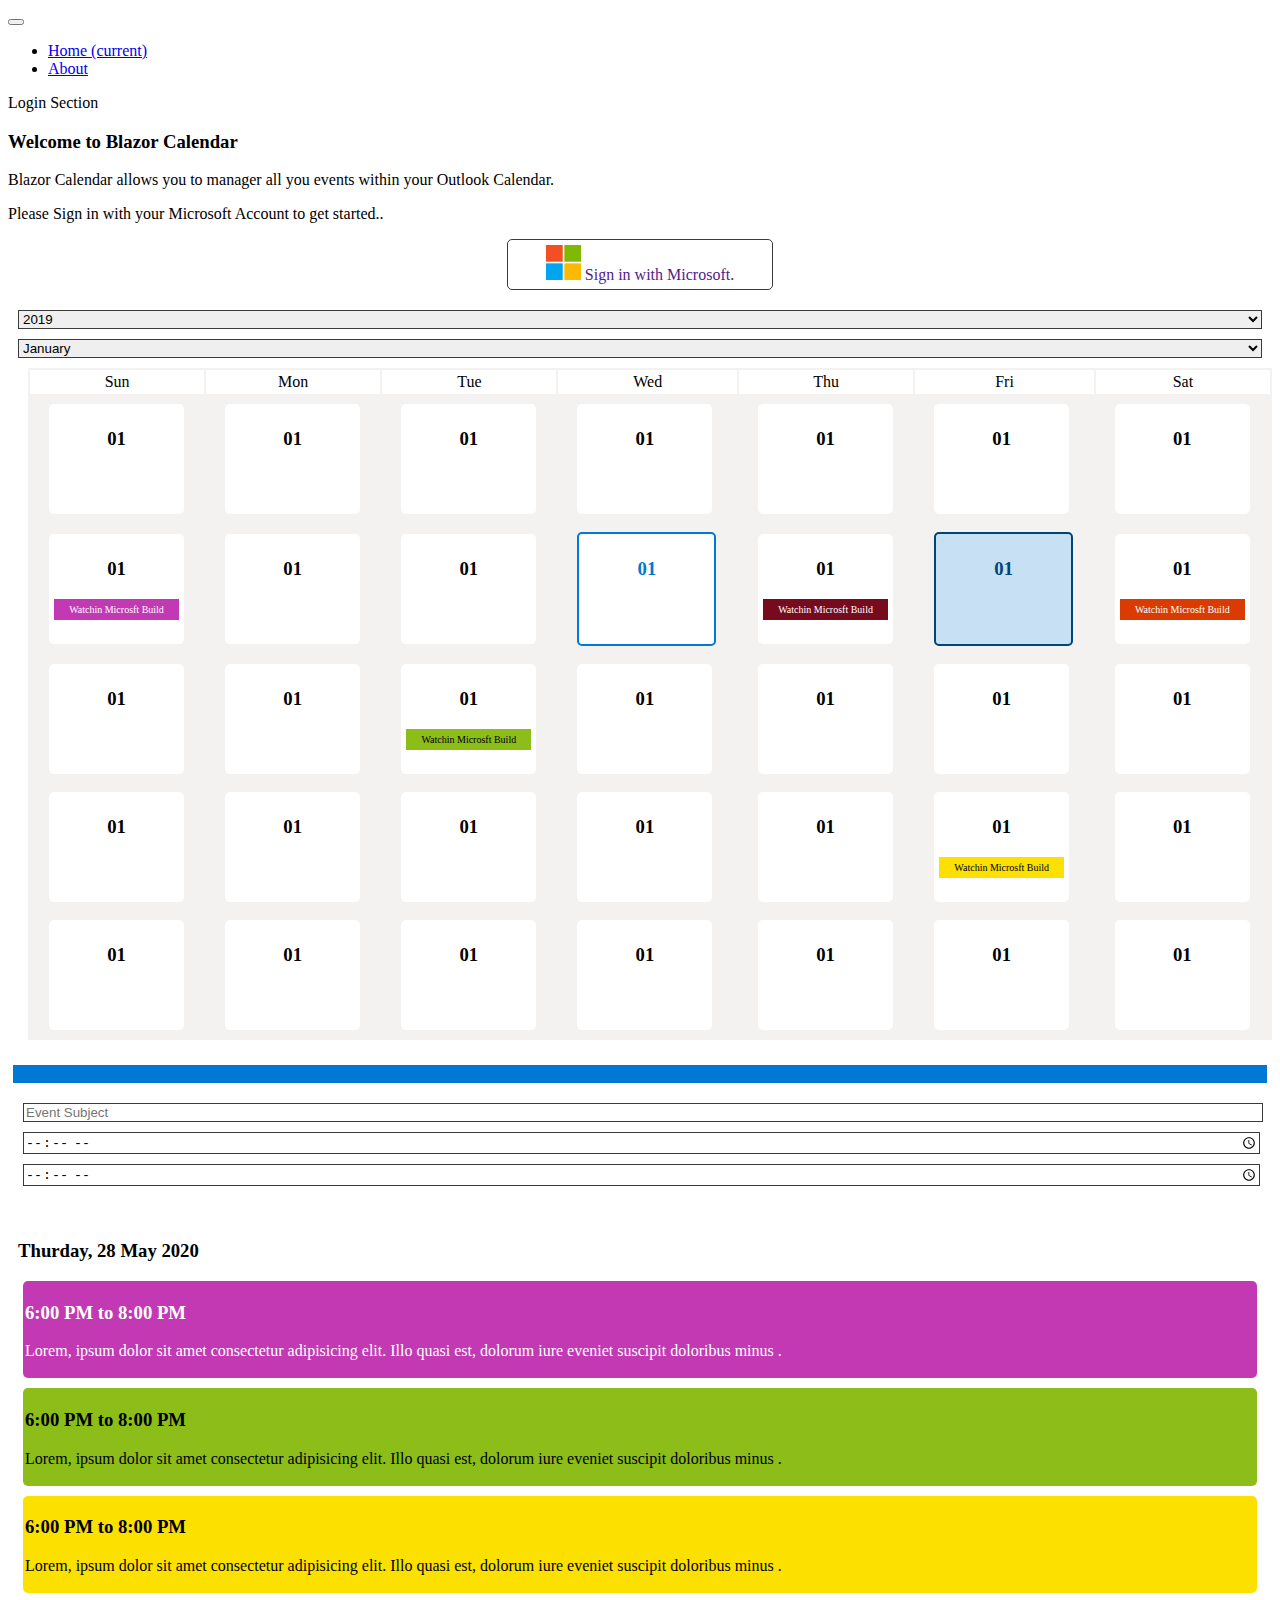
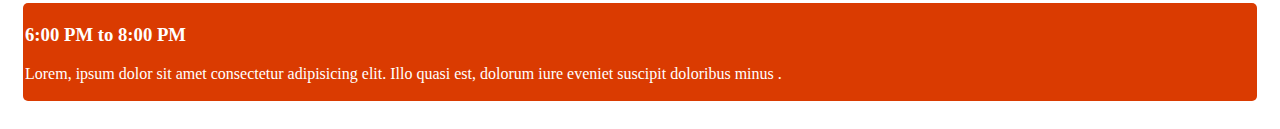
<file: index.html>
<!DOCTYPE html>
<html lang="en">

<head>
	<meta charset="UTF-8">
	<meta name="viewport" content="width=device-width, initial-scale=1.0">
	<title>Blazor Calendar </title>

	<!-- Main Style for the web app-->
	<link rel="stylesheet" href="Assets/css/main.css">
	<!-- bootstrap -->

	<link rel="stylesheet" href="https://stackpath.bootstrapcdn.com/bootstrap/4.5.0/css/bootstrap.min.css"
		integrity="sha384-9aIt2nRpC12Uk9gS9baDl411NQApFmC26EwAOH8WgZl5MYYxFfc+NcPb1dKGj7Sk" crossorigin="anonymous">

	<!-- Fluent UI Style -->
	<link rel="stylesheet"
		href="https://static2.sharepointonline.com/files/fabric/office-ui-fabric-core/11.0.0/css/fabric.min.css" />
</head>

<body>
	<!-- Navbar -->
	<nav class="navbar navbar-expand-lg navbar-light bg-light">
		<a class="navbar-brand" href="#">
			<div class="ms-BrandIcon--icon48  ms-BrandIcon--outlook" />
			</div></a>
		<button class="navbar-toggler" type="button" data-toggle="collapse" data-target="#navbarText"
			aria-controls="navbarText" aria-expanded="false" aria-label="Toggle navigation">
			<span class="navbar-toggler-icon"></span>
		</button>
		<div class="collapse navbar-collapse" id="navbarText">
			<ul class="navbar-nav mr-auto">
				<li class="nav-item active">
					<a class="nav-link" href="#">Home <span class="sr-only">(current)</span></a>
				</li>
				<li class="nav-item">
					<a class="nav-link" href="#">About</a>
				</li>
			</ul>
			<span class="navbar-text">
				Login Section
			</span>
		</div>
	</nav>

	<!-- Header -->

	<head>
		<h3 class="ms-fontSize-42 ms-fontweight-regular">Welcome to Blazor Calendar</h3>
		<p class="ms-fontSize-14 ms-fontweight-regular">Blazor Calendar allows you to manager all you events within your
			Outlook Calendar.</p>

		<!-- NotAutheticated Users  -->
		<p class="ms-fontSize-14 ms-fontweight-regular">Please Sign in with your Microsoft Account to get started..</p>
		<a href="" class="microsoft-login-button hadoe-effect"><img src="Assets/images/microsft.png"> Sign in with
			Microsoft.</a>
	</head>

	<div class="row">
		<!-- Calendar -->
		<div class="col-sm-12 col-md-12  col-lg-9">
			<div class="calendar">
				<div class="row">
					<div class="col-sm-12 col-lg-2">
						<select name="" id="" class="fluent-Input">
							<option value="">2019</option>
							<option value="">2019</option>
							<option value="">2019</option>
						</select>
					</div>

					<div class="col-sm-12 col-lg-2">
						<select name="" id="" class="fluent-Input">
							<option value="">January</option>
							<option value="">February</option>
							<option value="">March</option>
							<option value="">April</option>
							<option value="">May</option>
							<option value="">june</option>
							<option value="">July</option>
							<option value="">August</option>
							<option value="">September</option>
							<option value="">Actober</option>
							<option value="">November</option>
							<option value="">Dicember</option>
						</select>
					</div>

				</div>
				<table class="calendar-table">
					<thead>
						<tr>
							<td>Sun</td>
							<td>Mon</td>
							<td>Tue</td>
							<td>Wed</td>
							<td>Thu</td>
							<td>Fri</td>
							<td>Sat</td>
						</tr>
					</thead>
					<tbody>

						<tr>
							<td>
								<div class="day shadow-effect">
									<h3 class="ms-fontSize-24 ms-fontweight-regular">01</h3>
								</div>
							</td>

							<td>
								<div class="day shadow-effect">
									<h3 class="ms-fontSize-24 ms-fontweight-regular">01</h3>
								</div>
							</td>

							<td>
								<div class="day shadow-effect">
									<h3 class="ms-fontSize-24 ms-fontweight-regular">01</h3>
								</div>
							</td>

							<td>
								<div class="day shadow-effect">
									<h3 class="ms-fontSize-24 ms-fontweight-regular">01</h3>
								</div>
							</td>

							<td>
								<div class="day shadow-effect">
									<h3 class="ms-fontSize-24 ms-fontweight-regular">01</h3>
								</div>
							</td>

							<td>
								<div class="day shadow-effect">
									<h3 class="ms-fontSize-24 ms-fontweight-regular">01</h3>
								</div>
							</td>

							<td>
								<div class="day shadow-effect">
									<h3 class="ms-fontSize-24 ms-fontweight-regular">01</h3>
								</div>
							</td>

						</tr>

						<tr>
							<td>
								<div class="day shadow-effect">
									<h3 class="ms-fontSize-24 ms-fontweight-regular">01</h3>
									<div>
										<div class="day-event magenta">
											Watchin Microsft Build
										</div>
									</div>
									<div>
									</div>
								</div>
							</td>

							<td>
								<div class="day shadow-effect">
									<h3 class="ms-fontSize-24 ms-fontweight-regular">01</h3>
								</div>
							</td>

							<td>
								<div class="day shadow-effect">
									<h3 class="ms-fontSize-24 ms-fontweight-regular">01</h3>
								</div>
							</td>

							<td>
								<div class="day shadow-effect current-day">
									<h3 class="ms-fontSize-24 ms-fontweight-regular">01</h3>
								</div>
							</td>

							<td>
								<div class="day shadow-effect">
									<h3 class="ms-fontSize-24 ms-fontweight-regular">01</h3>
									<div class="day-event pink-red">
										Watchin Microsft Build
									</div>
								</div>
							</td>

							<td>
								<div class="day shadow-effect selected-day">
									<h3 class="ms-fontSize-24 ms-fontweight-regular">01</h3>
								</div>
							</td>

							<td>
								<div class="day shadow-effect">
									<h3 class="ms-fontSize-24 ms-fontweight-regular">01</h3>
									<div class="day-event red-orange">
										Watchin Microsft Build
									</div>
								</div>
							</td>

						</tr>

						<tr>
							<td>
								<div class="day shadow-effect">
									<h3 class="ms-fontSize-24 ms-fontweight-regular">01</h3>
								</div>
							</td>

							<td>
								<div class="day shadow-effect">
									<h3 class="ms-fontSize-24 ms-fontweight-regular">01</h3>
								</div>
							</td>

							<td>
								<div class="day shadow-effect">
									<h3 class="ms-fontSize-24 ms-fontweight-regular">01</h3>
									<div class="day-event yellow-green">
										Watchin Microsft Build
									</div>
								</div>
							</td>

							<td>
								<div class="day shadow-effect">
									<h3 class="ms-fontSize-24 ms-fontweight-regular">01</h3>
								</div>
							</td>

							<td>
								<div class="day shadow-effect">
									<h3 class="ms-fontSize-24 ms-fontweight-regular">01</h3>
								</div>
							</td>

							<td>
								<div class="day shadow-effect">
									<h3 class="ms-fontSize-24 ms-fontweight-regular">01</h3>
								</div>
							</td>

							<td>
								<div class="day shadow-effect">
									<h3 class="ms-fontSize-24 ms-fontweight-regular">01</h3>
								</div>
							</td>

						</tr>

						<tr>
							<td>
								<div class="day shadow-effect">
									<h3 class="ms-fontSize-24 ms-fontweight-regular">01</h3>
								</div>
							</td>

							<td>
								<div class="day shadow-effect">
									<h3 class="ms-fontSize-24 ms-fontweight-regular">01</h3>
								</div>
							</td>

							<td>
								<div class="day shadow-effect">
									<h3 class="ms-fontSize-24 ms-fontweight-regular">01</h3>
								</div>
							</td>

							<td>
								<div class="day shadow-effect">
									<h3 class="ms-fontSize-24 ms-fontweight-regular">01</h3>
								</div>
							</td>

							<td>
								<div class="day shadow-effect">
									<h3 class="ms-fontSize-24 ms-fontweight-regular">01</h3>
								</div>
							</td>

							<td>
								<div class="day  shadow-effect">
									<h3 class="ms-fontSize-24 ms-fontweight-regular">01</h3>
									<div class="day-event yellow">
										Watchin Microsft Build
									</div>
								</div>
							</td>

							<td>
								<div class="day shadow-effect">
									<h3 class="ms-fontSize-24 ms-fontweight-regular">01</h3>
								</div>
							</td>

						</tr>

						<tr>
							<td>
								<div class="day shadow-effect">
									<h3 class="ms-fontSize-24 ms-fontweight-regular">01</h3>
								</div>
							</td>

							<td>
								<div class="day shadow-effect">
									<h3 class="ms-fontSize-24 ms-fontweight-regular">01</h3>
								</div>
							</td>

							<td>
								<div class="day shadow-effect">
									<h3 class="ms-fontSize-24 ms-fontweight-regular">01</h3>
								</div>
							</td>

							<td>
								<div class="day shadow-effect">
									<h3 class="ms-fontSize-24 ms-fontweight-regular">01</h3>
								</div>
							</td>

							<td>
								<div class="day shadow-effect">
									<h3 class="ms-fontSize-24 ms-fontweight-regular">01</h3>
								</div>
							</td>

							<td>
								<div class="day shadow-effect">
									<h3 class="ms-fontSize-24 ms-fontweight-regular">01</h3>
								</div>
							</td>

							<td>
								<div class="day shadow-effect">
									<h3 class="ms-fontSize-24 ms-fontweight-regular">01</h3>
								</div>
							</td>

						</tr>

					</tbody>
				</table>
			</div>
		</div>

		<!-- Day Manu -->
		<div class="col-sm-12 col-md-12 col-lg-3 ">
			<!-- Day Event -->
			<div class="ms-depth-16 card">
				<div class="calendar-toolbar">
					<button class="toolbar-button"> <i class="ms-Icon ms-Icon--AddEvent"></i></button>
				</div>

				<div class="card-content">
					<input type="text" class="fluent-Input" placeholder="Event Subject">
					<input type="time" class="fluent-Input" placeholder="Event Subject">
					<input type="time" class="fluent-Input" placeholder="Event Subject">
				</div>
			</div>
			<!-- Day Events List -->
			<div class="ms-depth-16">
				<div class="card-content">
					<h3 class="ms-fontSize-22  ms-fontweight-regular">Thurday, 28 May 2020</h3>

					<div class="event  shadow-effect magenta">
						<h3 class="ms-fontSize-14 ms-fontweight-regular">6:00 PM to 8:00 PM</h3>
						<p class="ms--fontSize-11 ms-fontweight-regular">Lorem, ipsum dolor sit amet consectetur adipisicing elit.
							Illo quasi est, dolorum iure eveniet suscipit doloribus minus .</p>
					</div>

					<div class="event  shadow-effect  yellow-green">
						<h3 class="ms-fontSize-14 ms-fontweight-regular">6:00 PM to 8:00 PM</h3>
						<p class="ms--fontSize-11 ms-fontweight-regular">Lorem, ipsum dolor sit amet consectetur adipisicing elit.
							Illo quasi est, dolorum iure eveniet suscipit doloribus minus .</p>
					</div>

					<div class="event  shadow-effect yellow">
						<h3 class="ms-fontSize-14 ms-fontweight-regular">6:00 PM to 8:00 PM</h3>
						<p class="ms--fontSize-11 ms-fontweight-regular">Lorem, ipsum dolor sit amet consectetur adipisicing elit.
							Illo quasi est, dolorum iure eveniet suscipit doloribus minus .</p>
					</div>

					<div class="event  shadow-effect red-orange">
						<h3 class="ms-fontSize-14 ms-fontweight-regular">6:00 PM to 8:00 PM</h3>
						<p class="ms--fontSize-11 ms-fontweight-regular">Lorem, ipsum dolor sit amet consectetur adipisicing elit.
							Illo quasi est, dolorum iure eveniet suscipit doloribus minus .</p>
					</div>

				</div>
			</div>
		</div>
	</div>


</body>

</html>
</file>
<file: Assets/css/main.css>
header{
  padding:  20px;
}

.microsoft-login-button{
  display: block;
  margin: auto;
  margin-top: 10px;
  width: 250px;
  border-radius: 5px;
  padding: 5px  7px;
  border: 1px solid #3b3a39;
  background-color: white;
  text-decoration: none;
  text-align: center;
}

.microsoft-login-button:hover{
  text-decoration: none;
  color: #3b3a39;
}

.microsoft-login-button img{
  
  width: 35px;
}

.shadow-effect{
  transition: 0.3s;
}

.shadow-effect:hover {

  -webkit-box-shadow: 0px 4px 15px -6px rgba(0,0,0,0.75);
-moz-box-shadow: 0px 4px 15px -6px rgba(0,0,0,0.75);
box-shadow: 0px 4px 15px -6px rgba(0,0,0,0.75);

}

/*Calendar start*/

.calendar{
	padding: 10px;
}
.calendar-table{
  margin: 10px;
  width: 100%;  
  background-color:#f3f2f1 ;
  text-align: center;
  
}

.calendar-table thead{
  background-color: white;
  text-align: center;
  
}
 
.calendar-table  .day{
  margin-left:  1rem;
  width: 125px;
  height: 100px;
  min-width: 125px; 
   border-radius:  5px;
   background-color: white;
   padding: 5px;
   cursor: pointer;   
   margin-bottom: 5px;
   margin-top: 5px;
}

.calendar-table td{
	padding: 3px;
}

.current-day{
  border:  2px solid #0078d4;
  color: #0078d4;
}

.selected-day{
  border: 2px solid #004578;
  color: #004578;
  background-color:  #c7e0f4 !important;
}

.day-event{
  font-size: 10px;
  padding: 5px;
}

/*Colors*/
.red-orange{
background-color: #da3b01;
color: white;
}

.magenta{
 background-color: #c239b3;
color: white;
}

.pink-red{
background-color:   #750b1c;
color: white;


}

.yellow{
  background-color: #fce100;
  color: black;

}

.yellow-green{
  background-color: #8cbd18;
  color: black;
}
/* Calendar day section*/
.calendar-toolbar {
	background-color: #0078d4;
	color: white;
}

.toolbar-button{
background: #0078d4;
margin: 0px;
padding: 5px 10px;
text-align: center;
vertical-align: middle;
outline: none;
font-size: 25px;
font-weight: 100;
color: white;
border: none;
}

.toolbar-button:hover{
	background-color:#004578 ;
}

.toolbar-button:focus{
	border: none;
	outline: none;
}
/* Input Style */
.fluent-Input{
display: block;
width: 100%;
padding: 3 7px;
margin: 10px 0;
border: 1px solid #3b3a39;
}

.fluent-Input:focus{
	outline: none;
	border:  2px dashed #0078d4;
}

.card-content {
	padding:  10px;
}

.event{
border-radius: 5px;
margin: 10px 5px;
padding: 2px;
}
.card{
	margin: 5px;
	
}

/* Media Query */
@media (max-width: 900px)
{
	.calendar-table .day{
		width: 100%;
		height: 50px;
	}

	.day .day-event{
		display: none;
	}
}
</file>
